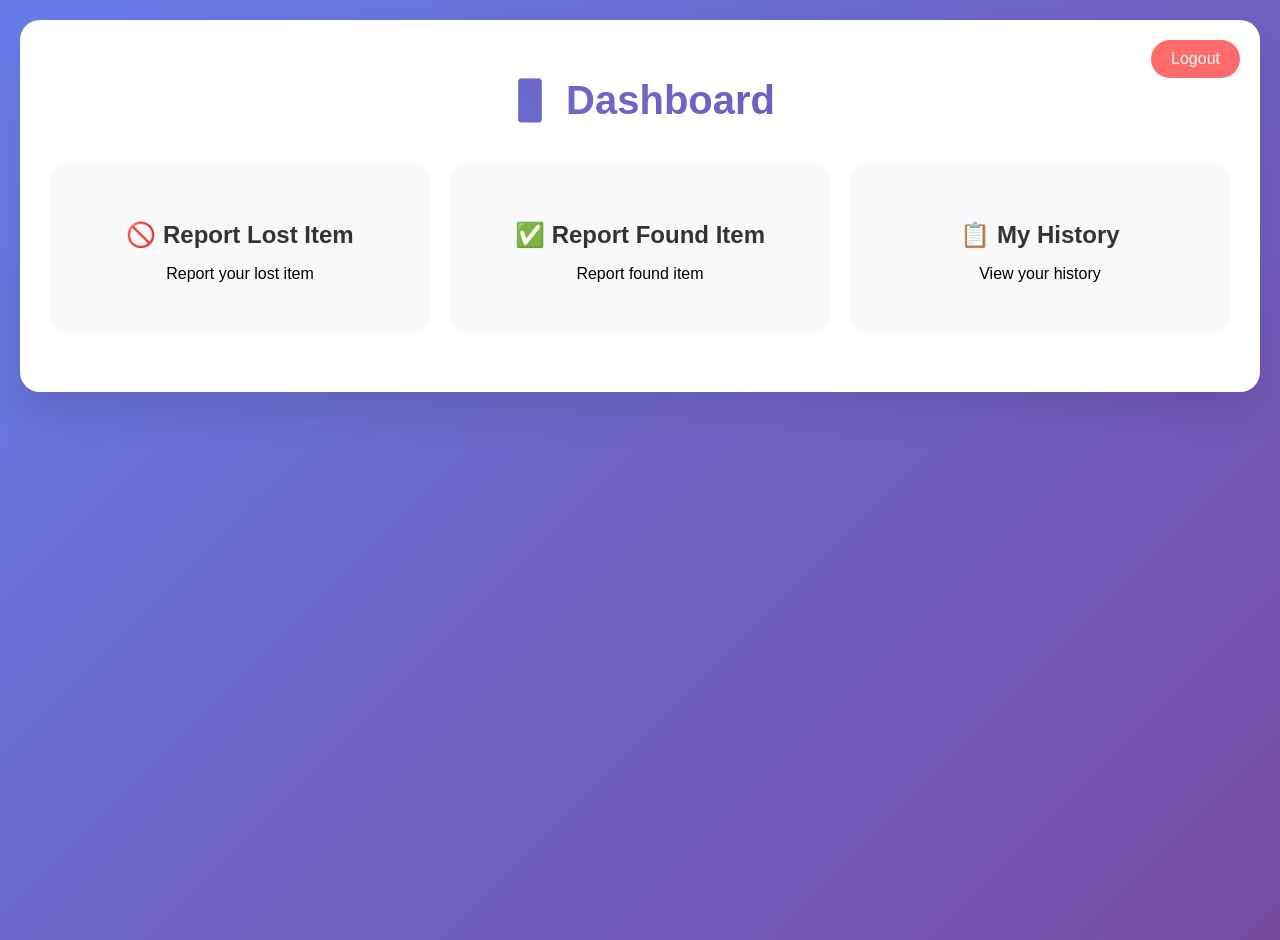
<file: LostAndFound/templates/dashboard.html>
<!DOCTYPE html>
<html>
<head>
    <title>Dashboard</title>
    <meta name="viewport" content="width=device-width, initial-scale=1">
    <style>
        body {
            font-family: 'Segoe UI', sans-serif;
            background: linear-gradient(135deg, #667eea 0%, #764ba2 100%);
            margin: 0;
            padding: 20px;
            min-height: 100vh;
        }
        .container {
            max-width: 1200px;
            margin: 0 auto;
            background: white;
            border-radius: 20px;
            padding: 30px;
            box-shadow: 0 20px 40px rgba(0,0,0,0.1);
            position: relative;
        }
        h1 {
            text-align: center;
            color: #333;
            background: linear-gradient(45deg, #667eea, #764ba2);
            background-clip: text;
            -webkit-background-clip: text;
            -webkit-text-fill-color: transparent;
            font-size: 2.5em;
            margin-bottom: 40px;
        }
        .options {
            display: grid;
            grid-template-columns: repeat(auto-fit, minmax(300px, 1fr));
            gap: 20px;
            margin: 30px 0;
        }
        .card {
            background: #f8f9fa;
            padding: 30px;
            border-radius: 15px;
            text-align: center;
            cursor: pointer;
            transition: all 0.3s;
            border: 3px solid transparent;
        }
        .card:hover {
            transform: translateY(-5px);
            box-shadow: 0 15px 30px rgba(0,0,0,0.2);
            border-color: #667eea;
        }
        .card h3 {
            color: #333;
            margin-bottom: 10px;
            font-size: 1.5em;
        }
        .logout {
            position: absolute;
            top: 20px;
            right: 20px;
            background: #ff6b6b;
            color: white;
            padding: 10px 20px;
            border-radius: 20px;
            text-decoration: none;
        }
        form {
            background: #f8f9fa;
            padding: 25px;
            border-radius: 15px;
            margin: 20px 0;
            display: none;
        }
        input, textarea, select {
            width: 100%;
            padding: 12px;
            margin: 10px 0;
            border: 1px solid #ddd;
            border-radius: 8px;
            box-sizing: border-box;
        }
        button {
            background: linear-gradient(45deg, #667eea, #764ba2);
            color: white;
            padding: 15px;
            border: none;
            border-radius: 25px;
            cursor: pointer;
            font-size: 16px;
            width: 100%;
            margin-top: 10px;
        }
        button:hover {
            transform: translateY(-2px);
        }
        .delete-btn {
            background: #ff4757 !important;
            width: auto !important;
            padding: 8px 16px !important;
            margin-left: 10px;
            font-size: 14px !important;
        }
        #historyList {
            padding: 20px;
        }
        .history-item {
            background: white;
            margin: 10px 0;
            padding: 20px;
            border-radius: 10px;
            box-shadow: 0 5px 15px rgba(0,0,0,0.1);
            border-left: 5px solid #667eea;
            display: flex;
            justify-content: space-between;
            align-items: flex-start;
        }
        .history-content {
            flex: 1;
        }
        .history-item img {
            width: 80px;
            height: 80px;
            object-fit: cover;
            border-radius: 8px;
            margin-right: 15px;
            border: 2px solid #667eea;
        }
        .history-item h4 {
            margin: 0 0 10px 0;
            color: #333;
        }
        .history-item p {
            margin: 5px 0;
            font-size: 14px;
        }
        .history-actions {
            text-align: right;
        }
    </style>
</head>
<body>
<div class="container">
    <a href="/" class="logout" onclick="localStorage.removeItem('token')">Logout</a>
    <h1>📱 Dashboard</h1>
    
    <div class="options">
        <div class="card" onclick="showForm('lost')">
            <h3>🚫 Report Lost Item</h3>
            <p>Report your lost item</p>
        </div>
        <div class="card" onclick="showForm('found')">
            <h3>✅ Report Found Item</h3>
            <p>Report found item</p>
        </div>
        <div class="card" onclick="showHistory()">
            <h3>📋 My History</h3>
            <p>View your history</p>
        </div>
    </div>

    <!-- LOST FORM -->
    <form id="lostForm">
        <h3>🚫 Report Lost Item</h3>
        <input type="text" id="lost_title" placeholder="Item name (e.g. iPhone)" required>
        <select id="lost_category">
            <option value="">Select Category</option>
            <option value="Electronics">Electronics</option>
            <option value="Documents">Documents</option>
            <option value="Clothing">Clothing</option>
            <option value="Others">Others</option>
        </select>
        <input type="text" id="lost_location" placeholder="Location (e.g. Library)" required>
        <textarea id="lost_desc" placeholder="Description..." required></textarea>
        <input type="tel" id="lost_contact" placeholder="Contact number" required>
        <input type="file" id="lost_image" accept="image/*">
        <button type="button" onclick="submitLost()">🚫 Submit Lost Item</button>
    </form>

    <!-- FOUND FORM -->
    <form id="foundForm">
        <h3>✅ Report Found Item</h3>
        <input type="text" id="found_title" placeholder="Item name (e.g. Wallet)" required>
        <select id="found_category">
            <option value="">Select Category</option>
            <option value="Electronics">Electronics</option>
            <option value="Documents">Documents</option>
            <option value="Clothing">Clothing</option>
            <option value="Others">Others</option>
        </select>
        <input type="text" id="found_location" placeholder="Location (e.g. Canteen)" required>
        <textarea id="found_desc" placeholder="Description..." required></textarea>
        <input type="tel" id="found_contact" placeholder="Contact number" required>
        <input type="file" id="found_image" accept="image/*">
        <button type="button" onclick="submitFound()">✅ Submit Found Item</button>
    </form>

    <!-- HISTORY SECTION -->
    <div id="history" style="display:none;">
        <h3>📋 Your History</h3>
        <div id="historyList">
            <p>Click "My History" to load your reports...</p>
        </div>
    </div>
</div>

<script>
let historyData = [];

function showForm(type) {
    document.querySelectorAll('form, #history').forEach(el => el.style.display = 'none');
    if(type === 'lost') {
        document.getElementById('lostForm').style.display = 'block';
    } else if(type === 'found') {
        document.getElementById('foundForm').style.display = 'block';
    }
}

function showHistory() {
    document.querySelectorAll('form, #history').forEach(el => el.style.display = 'none');
    document.getElementById('history').style.display = 'block';
    loadHistory();
}

function submitLost() {
    const item = {
        id: Date.now(),
        title: document.getElementById('lost_title').value,
        category: document.getElementById('lost_category').value,
        location: document.getElementById('lost_location').value,
        desc: document.getElementById('lost_desc').value,
        contact: document.getElementById('lost_contact').value,
        type: 'lost',
        image: document.getElementById('lost_image').files[0] ? URL.createObjectURL(document.getElementById('lost_image').files[0]) : 'https://via.placeholder.com/80?text=No+Image',
        date: new Date().toLocaleDateString('en-GB')
    };
    
    if(!item.title || !item.location || !item.contact) {
        alert('Please fill required fields!');
        return;
    }
    
    historyData.unshift(item);
    alert('🚫 Lost item reported successfully!\nCheck your history.');
    document.getElementById('lostForm').reset();
    showHistory();
}

function submitFound() {
    const item = {
        id: Date.now(),
        title: document.getElementById('found_title').value,
        category: document.getElementById('found_category').value,
        location: document.getElementById('found_location').value,
        desc: document.getElementById('found_desc').value,
        contact: document.getElementById('found_contact').value,
        type: 'found',
        image: document.getElementById('found_image').files[0] ? URL.createObjectURL(document.getElementById('found_image').files[0]) : 'https://via.placeholder.com/80?text=No+Image',
        date: new Date().toLocaleDateString('en-GB')
    };
    
    if(!item.title || !item.location || !item.contact) {
        alert('Please fill required fields!');
        return;
    }
    
    historyData.unshift(item);
    alert('✅ Found item reported successfully!\nCheck your history.');
    document.getElementById('foundForm').reset();
    showHistory();
}

function deleteItem(id) {
    if(confirm('Are you sure you want to delete this item?')) {
        historyData = historyData.filter(item => item.id != id);
        loadHistory();
    }
}

function loadHistory() {
    const historyList = document.getElementById('historyList');
    
    if(historyData.length === 0) {
        historyList.innerHTML = '<p>No history found. Report some items!</p>';
        return;
    }
    
    historyList.innerHTML = historyData.map(item => `
        <div class="history-item">
            <img src="${item.image}" alt="${item.title}" onerror="this.src='https://via.placeholder.com/80?text=No+Image'">
            <div class="history-content">
                <h4>${item.title}</h4>
                <p><strong>${item.type.toUpperCase()}</strong> • ${item.category} • ${item.location} • ${item.date}</p>
                <p>${item.desc}</p>
                <p><strong>Contact:</strong> ${item.contact}</p>
            </div>
            <div class="history-actions">
                <button class="delete-btn" onclick="deleteItem(${item.id})">🗑️ Delete</button>
            </div>
        </div>
    `).join('');
}
</script>
</body>
</html>
</file>
